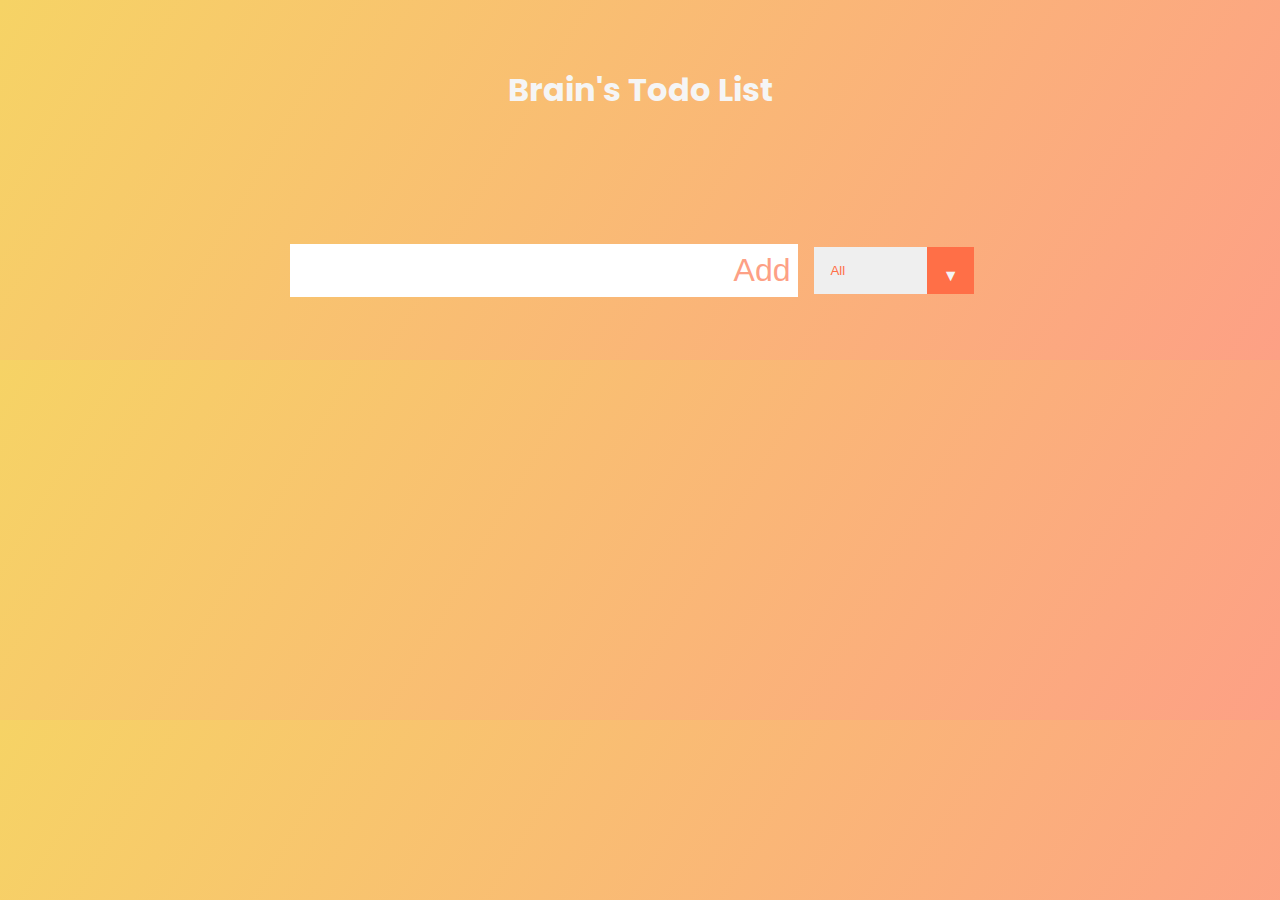
<file: 01-to-do-app/index.html>
<!DOCTYPE html>
<html lang="en">
<head>
    <meta charset="UTF-8">
    <meta name="viewport" content="width=device-width, initial-scale=1.0">
    <link rel="preconnect" href="https://fonts.googleapis.com">
<link rel="preconnect" href="https://fonts.gstatic.com" crossorigin>
<link rel="stylesheet" href="https://cdnjs.cloudflare.com/ajax/libs/font-awesome/5.15.4/css/all.min.css" integrity="sha512-1ycn6IcaQQ40/MKBW2W4Rhis/DbILU74C1vSrLJxCq57o941Ym01SwNsOMqvEBFlcgUa6xLiPY/NS5R+E6ztJQ==" crossorigin="anonymous" referrerpolicy="no-referrer" />
<link href="https://fonts.googleapis.com/css2?family=Poppins:wght@300;500;700&display=swap" rel="stylesheet">
<link rel="stylesheet" href="style.css">
    <title>Todo List</title>
</head>
<body>
    <header>
        <h1>Brain's Todo List</h1>
    </header>
    <form>
        <input type="text" class="todo-input">
        <button class="todo-button" type="submit">Add</button>
        <div class="select">
            <select name="todos" class="filter-todo">
                <option value="all">All</option>
                <option value="Completed">Completed</option>
                <option value="Uncompleted">Uncompleted</option>
            </select>
        </div>
    </form>
    <div class="todo-container">
        <ul class="todo-list"></ul>

    <script src="./main.js"></script>
</body>
</html>
</file>
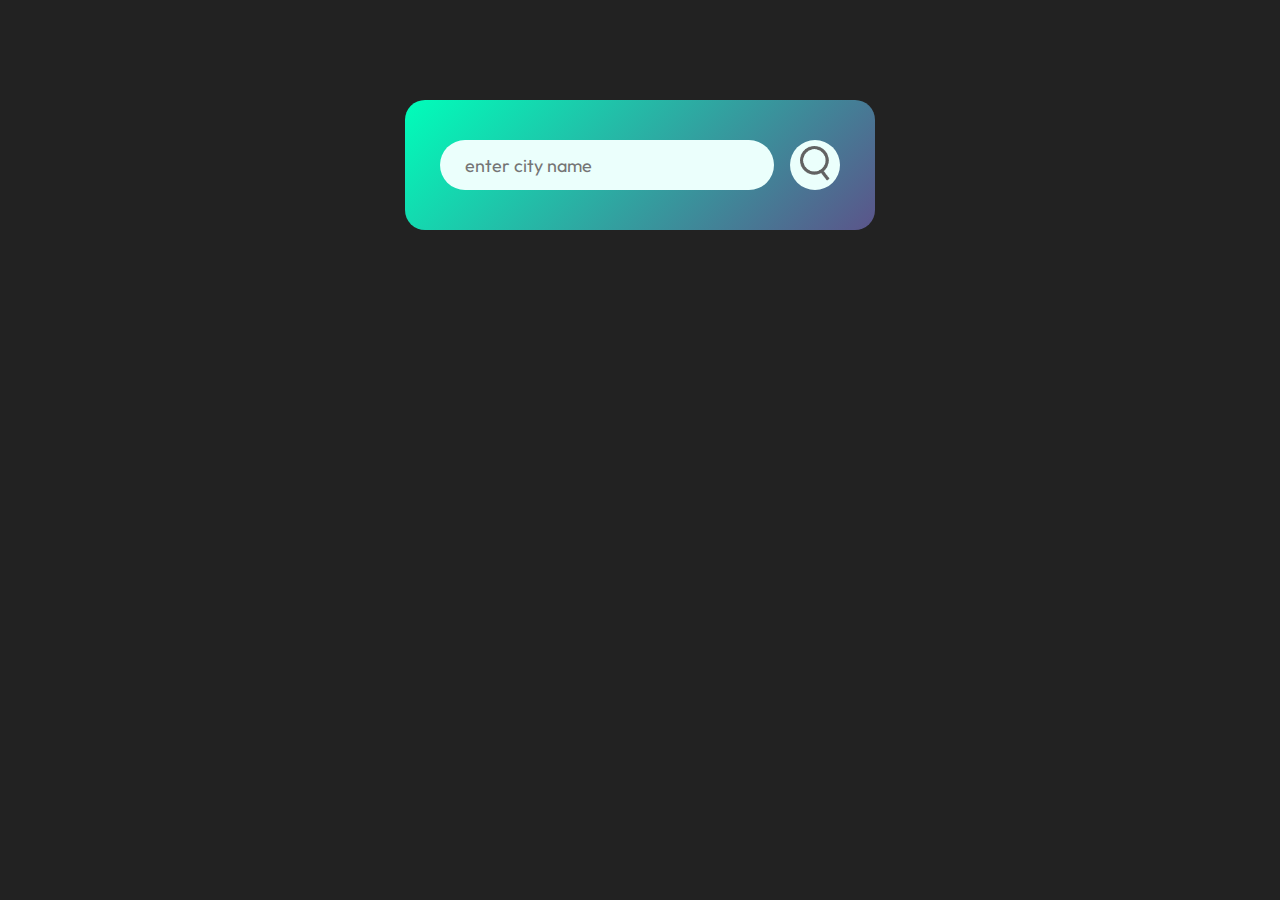
<file: 02-weather-app/index.html>
<!DOCTYPE html>
<html lang="en">
  <head>
    <meta charset="UTF-8" />
    <meta name="viewport" content="width=device-width, initial-scale=1.0" />
    <link rel="stylesheet" href="style.css" />
    <title>Weather App</title>
  </head>
  <body>
    <div class="card">
      <div class="search">
        <input type="text" placeholder="enter city name" spellcheck="false" />
        <button><img src="images/search.png" alt="search-icon" /></button>
      </div>
      <div class="error">
        <p>Inavlid city name</p>
      </div>
      <div class="weather">
        <img src="images/rain.png" class="weather-icon" alt="rain" />
        <h1 class="temp">22°C</h1>
        <h2 class="city">Nairobi</h2>
        <div class="details">
          <div class="col">
            <img src="images/humidity.png" />
            <div>
              <p class="humidity">50%</p>
              <p>Humidity</p>
            </div>
          </div>
          <div class="col">
            <img src="images/wind.png" />
            <div>
              <p class="wind">15 km/h</p>
              <p>Wind Speed</p>
            </div>
          </div>
        </div>
      </div>
    </div>
    <script src="main.js"></script>
  </body>
</html>
</file>
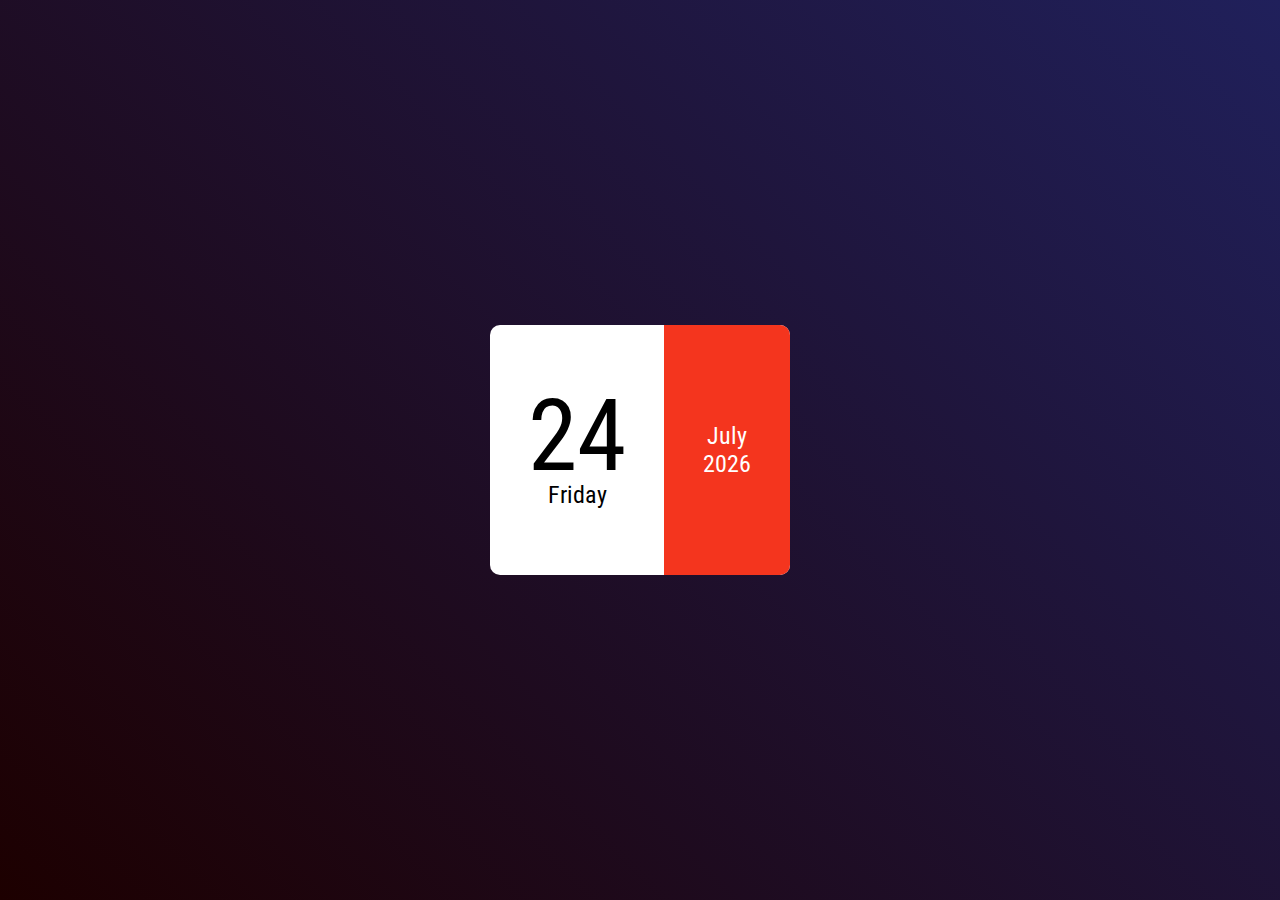
<file: 03-mini-calendar/index.html>
<!DOCTYPE html>
<html lang="en">
  <head>
    <meta charset="UTF-8" />
    <meta name="viewport" content="width=device-width, initial-scale=1.0" />
    <link rel="preconnect" href="https://fonts.googleapis.com" />
    <link rel="preconnect" href="https://fonts.gstatic.com" crossorigin />
    <link
      href="https://fonts.googleapis.com/css2?family=Montserrat:wght@300;500;700&family=Outfit:wght@400;700&family=Roboto+Condensed:wght@300;400;700&display=swap"
      rel="stylesheet"
    />
    <link rel="stylesheet" href="style.css" />
    <title>Mini Calendar</title>
  </head>
  <body>
    <div class="hero">
      <div class="calendar">
        <div class="left">
          <p id="date">01</p>
          <p id="day">Sunday</p>
        </div>
        <div class="right">
          <p id="month">January</p>
          <p id="year">2023</p>
        </div>
      </div>
    </div>

    <script src="main.js"></script>
  </body>
</html>
</file>
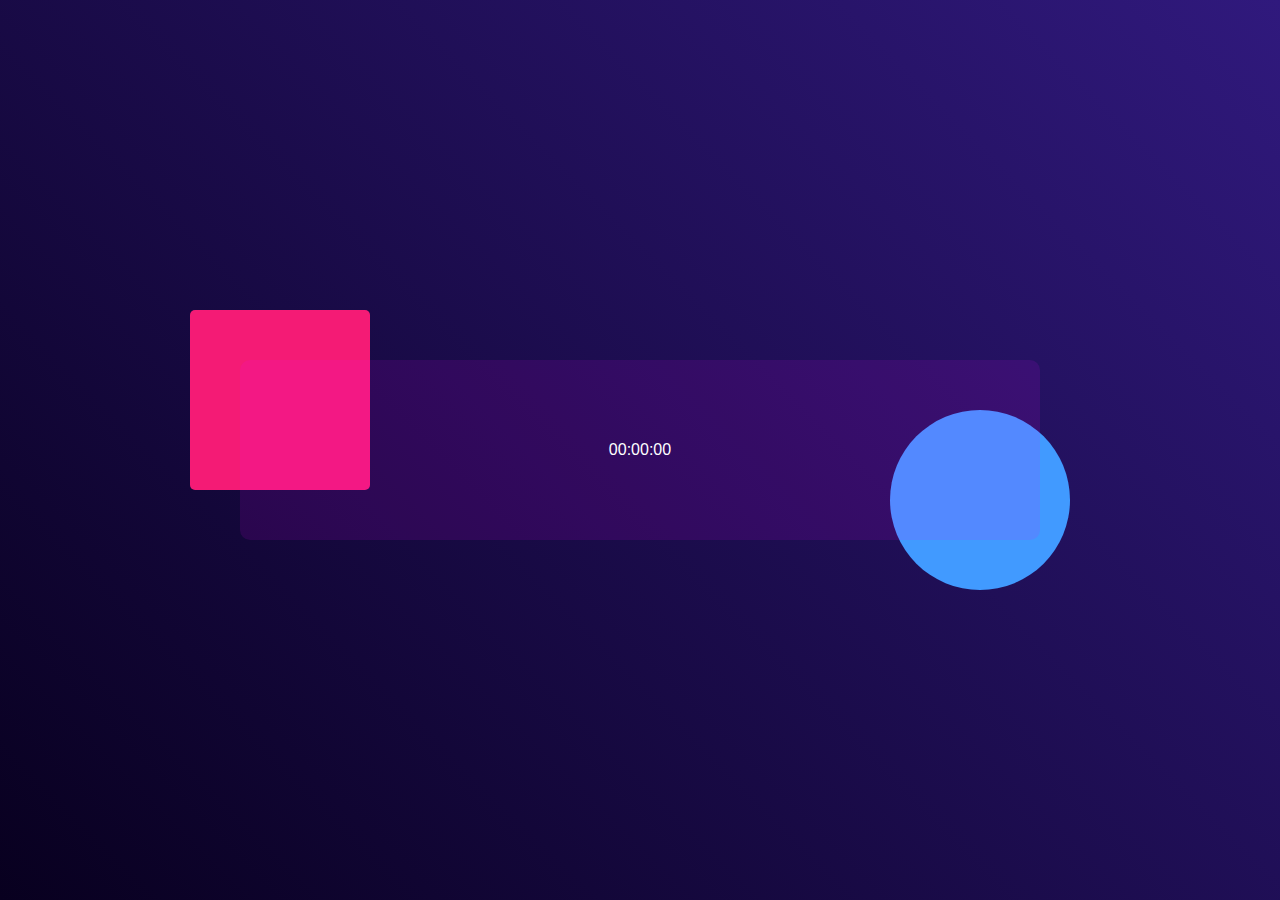
<file: 04-digital-clock/index.html>
<!DOCTYPE html>
<html lang="en">
  <head>
    <meta charset="UTF-8" />
    <meta name="viewport" content="width=device-width, initial-scale=1.0" />
    <link rel="stylesheet" href="style.css" />
    <title>Digital Clock</title>
  </head>
  <body>
    <div class="hero">
      <div class="container">
        <div class="clock">00:00:00</div>
      </div>
    </div>
    <script src="main.js"></script>
  </body>
</html>
</file>
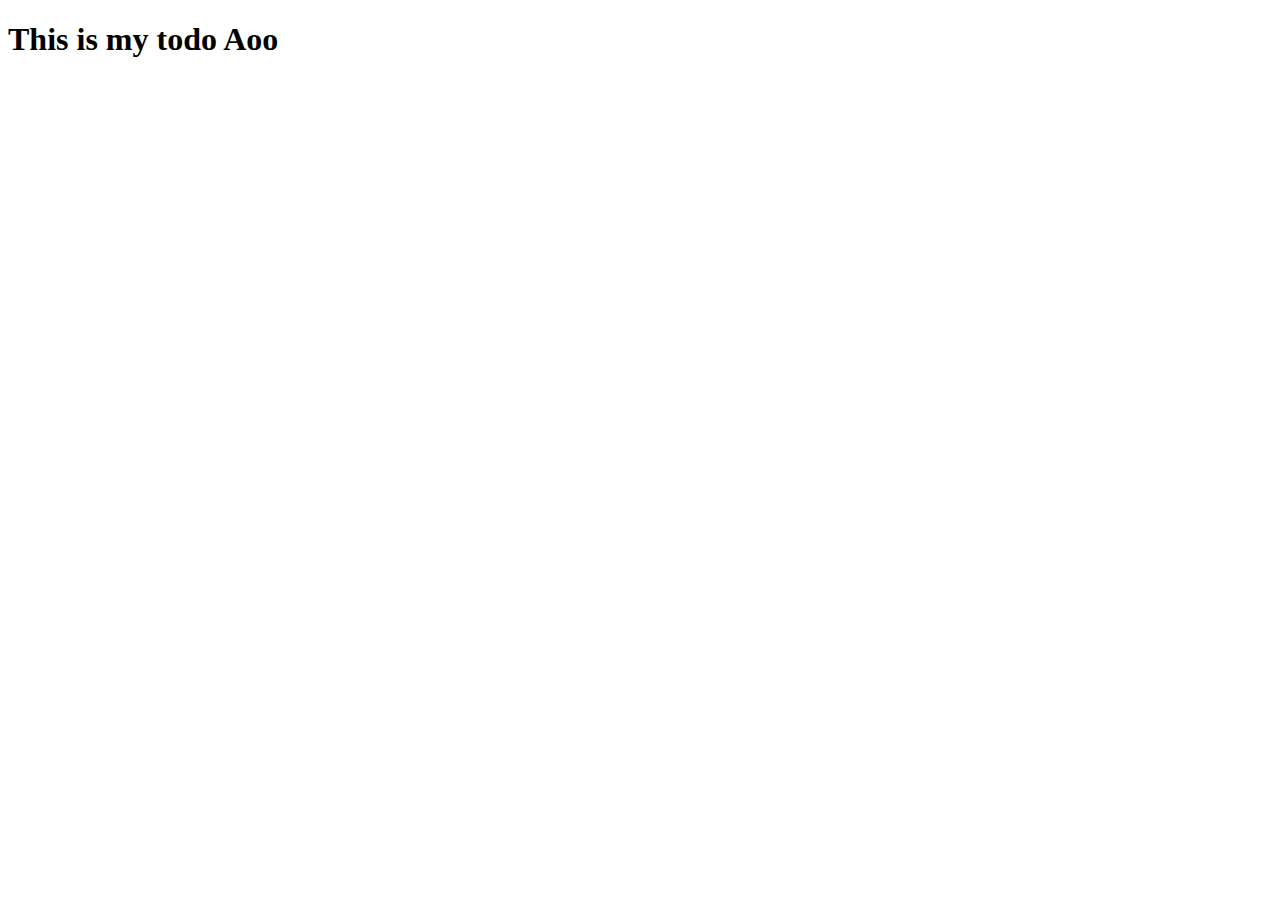
<file: to-do-app/index.html>
<!DOCTYPE html>
<html lang="en">
<head>
    <meta charset="UTF-8">
    <meta name="viewport" content="width=device-width, initial-scale=1.0">
    <title>JS Todo App</title>
</head>
<body>
    <h1>This is my todo Aoo</h1>

    <script src="main.js"></script>
    
</body>
</html>
</file>
<file: 01-to-do-app/style.css>
*{
    margin: 0;
    padding: 0;
    box-sizing: border-box;
}

body {
    background-image: linear-gradient(120deg, #f6d365, #fda085);
    color: whitesmoke;
    font-family: "poppins", sans-serif;
    min-width: 100vh;
}

header {
    font-size:1.5 rem;
}

header, form {
    min-height: 20vh;
    display: flex;
    justify-content: center;
    align-items: center;
}


form input, form button {
    padding: 0.5rem;
    font-size: 2rem;
    border: none;
    outline: none;
    background: white;
}

form button {
    color: #fda085 ;
    background: white;
    cursor: pointer;
    transition: all 0.3s ease;
}

form button:hover {
    color: white;
    background: #fda085;
}


.todo-container {
    display: flex;
    justify-content: center;
    align-items: center;
}

.todo-list {
    min-width: 30%;
    list-style: none;
}

.todo {
    margin: 0.5rem;
    background: white;
    color: black;
    font-size: 1.5rem;
    display: flex;
    justify-content: space-between;
    align-items: center;
    transition: all 0.5s ease;
}

.todo li{
    flex: 1;
}

.trash-btn, .complete-btn{
    background: #ff6f47;
    color: white;
    border: none;
    padding: 1rem;
    cursor: pointer;
    font-size: 1rem;
}

.complete-btn {
    background: green;
}

.todo-item {
    padding: 0rem 0.5em;
}


.completed {
    text-decoration: line-through;
    opacity: 0.5;
}


select{
    -webkit-appearance: none;
    -moz-appearance: none;
    appearance: none;
    outline: none;
    border: none;
}

.select {
    margin: 1rem;
    position: relative;
    overflow: hidden;
}

select{
    color: #ff6f47;
    width: 10rem;
    cursor: pointer;
    padding: 1rem;
}

.select::after {
    content: "\25BC";
    position: absolute;
    background: #ff6f47;
    top: 0;
    right: 0;
    padding: 1rem;
    pointer-events: none;
    transition: all 0.3s ease;
}

.select:hover::after {
    background: white;
    color: #ff6f47;
}
</file>
<file: 02-weather-app/style.css>
@import url("https://fonts.googleapis.com/css2?family=Montserrat:wght@300;500;700&family=Outfit:wght@400;700&display=swap");

* {
  margin: 0;
  padding: 0;
  font-family: "Montserrat", sans-serif;
  font-family: "Outfit", sans-serif;
  box-sizing: border-box;
}

body {
  background: #222;
}

.card {
  width: 90%;
  max-width: 470px;
  background: linear-gradient(135deg, #00feba, #5b548a);
  color: #fff;
  margin: 100px auto;
  border-radius: 20px;
  padding: 40px 35px;
  text-align: center;
}

.search {
  width: 100%;
  display: flex;
  align-items: center;
  justify-content: space-between;
}

.search input {
  border: 0;
  outline: 0;
  background: #ebfffc;
  color: #555;
  padding: 10px 25px;
  height: 50px;
  border-radius: 30px;
  flex: 1;
  margin-right: 16px;
  font-size: 18px;
}

.search button {
  border: 0;
  outline: 0;
  background: #ebfffc;
  border-radius: 50%;
  width: 50px;
  height: 50px;
  cursor: pointer;
}

.search button img {
  width: 30px;
}

.weather-icon {
  width: 170px;
  margin-top: 30px;
}

.weather h1 {
  font-size: 80px;
  font-weight: 500;
}

.weather h2 {
  font-size: 45px;
  font-weight: 400;
  margin-top: -10px;
}

.details {
  display: flex;
  align-items: center;
  justify-content: space-between;
  padding: 0 20px;
  margin-top: 50px;
}

.col {
  display: flex;
  align-items: center;
  text-align: left;
}

.col img {
  width: 40px;
  margin-right: 10px;
}

.humidity,
.wind {
  font-size: 28px;
  margin-top: -6px;
}

.weather {
  display: none;
}

.error {
  text-align: left;
  margin-left: 10px;
  font-size: 14px;
  margin-top: 10px;
  display: none;
}
</file>
<file: 03-mini-calendar/style.css>
* {
  margin: 0;
  padding: 0;
  font-family: "Roboto Condensed", sans-serif;
  box-sizing: border-box;
}

.hero {
  width: 100%;
  min-height: 100vh;
  background: linear-gradient(45deg, #1d0000, #20205b);
  display: flex;
  align-items: center;
  justify-content: center;
}

.calendar {
  width: 300px;
  height: 250px;
  background: #fff;
  display: flex;
  align-items: center;
  border-radius: 10px;
}

.left,
.right {
  height: 100%;
  display: flex;
  flex-direction: column;
  align-items: center;
  justify-content: center;
  font-size: 24px;
}

.right {
  width: 42%;
  background: #f4351e;
  color: #fff;
  border-top-right-radius: 10px;
  border-bottom-right-radius: 10px;
}

.left {
  width: 58%;
}

#date {
  font-size: 100px;
  line-height: 90px;
}
</file>
<file: 04-digital-clock/style.css>
* {
  margin: 0;
  padding: 0;
  box-sizing: border-box;
  font-family: "Poppins", sans-serif;
}

.hero {
  width: 100%;
  min-height: 100vh;
  background: linear-gradient(45deg, #08001f, #30197d);
  color: #fff;
  position: relative;
}

.container {
  width: 800px;
  height: 180px;
  position: absolute;
  top: 50%;
  left: 50%;
  transform: translate(-50%, -50%);
}

.clock {
  width: 100%;
  height: 100%;
  background: rgba(235, 0, 255, 0.11);
  border-radius: 10px;
  display: flex;
  align-items: center;
  justify-content: center;
}

.container::before {
  content: "";
  width: 180px;
  height: 180px;
  background: #f41b75;
  border-radius: 5px;
  position: absolute;
  left: -50px;
  top: -50px;
  z-index: -1;
}

.container::after {
  content: "";
  width: 180px;
  height: 180px;
  background: #419aff;
  border-radius: 50%;
  position: absolute;
  right: -30px;
  bottom: -50px;
  z-index: -1;
}
</file>
